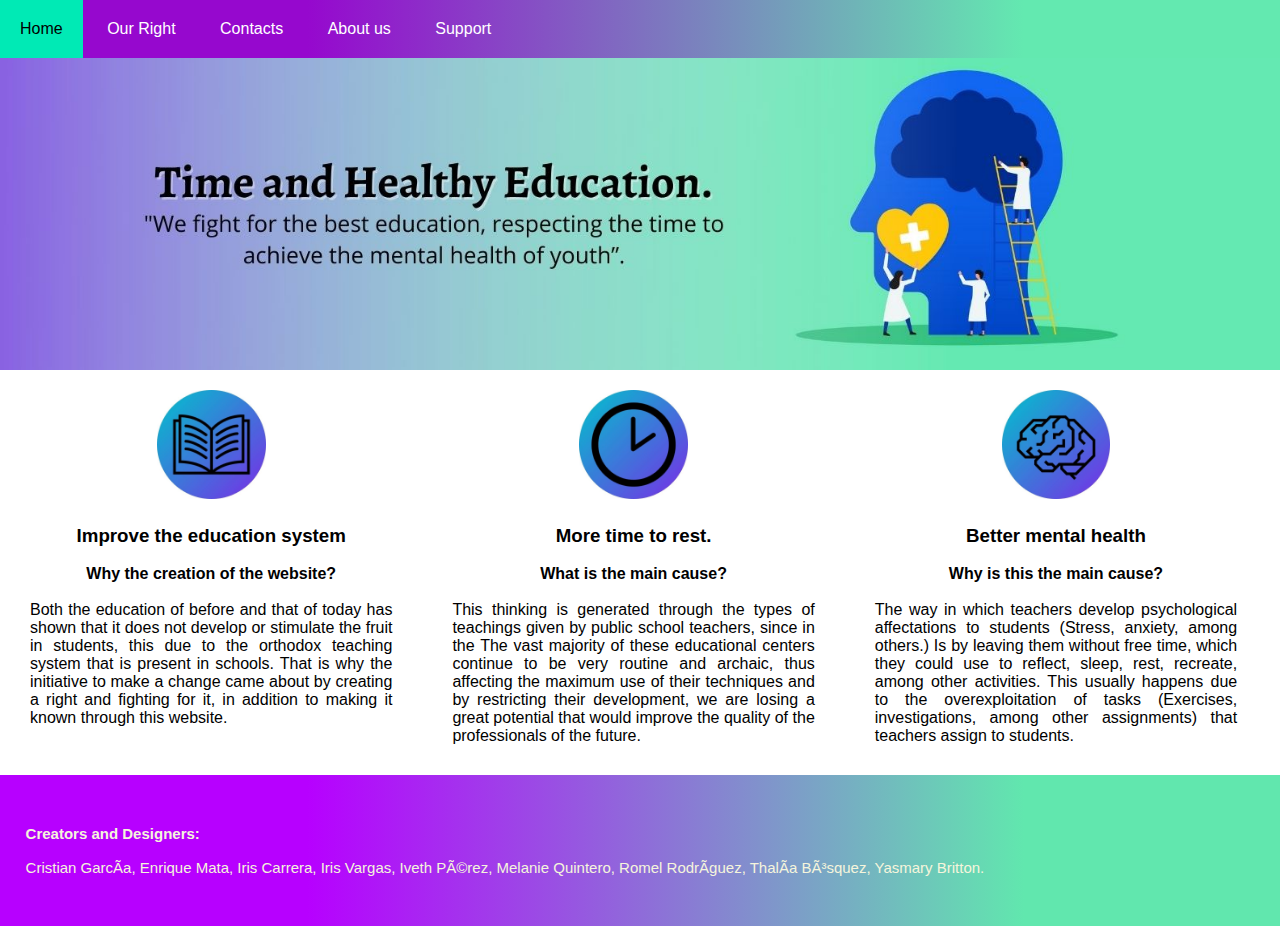
<file: index.html>
<!DOCTYPE html>
<html lang="en"> 
<head>

        <meta charset="UFT-8">   
        <title> Time and Healthy Education. (Home)</title>
        <link rel="stylesheet" type="text/css" href="ESTILO (INICIO).css">   

</head><!––Cierre del "Head".-->
 
<body>
   
   <ul class="menu">

    <li><a href="index.html" target="0">Home</a></li>                                               
    <li><a href="PAGINA DE NUESTRO DERECHO.html">Our Right</a></li>
    <li><a href="PAGINA DE CONTACTO.html" target="0">Contacts</a></li>
    <li><a href="PAGINA DE ACERCA DE NOSOTROS.html" target="0">About us</a></li>
    <li><a href="PAGINA DE SOPORTE.html" target="0">Support</a></li>
    </ul>
     
  


        <div class="img_main">
            <img src="Imagenes/Logo.jpg" alt="Imagen" width="100%" align= "charset">
        </div> 
     
<div class="grid2">
    <div class="card">
        <br><img src="Imagenes/Libro logo.jpg" alt="Imagen" width="30%" align= "charset">
        <p><h3><br>Improve the education system</h3> <br>
            <b>Why the creation of the website?</b> <br>
            <br>
            <p>Both the education of before and that of today has shown that it does not develop or stimulate the fruit in students, this due to the 
            orthodox teaching system that is present in schools. That is why the initiative to make a change came about by creating a right and fighting 
            for it, in addition to making it known through this website.</p> 
    </div>

    <div class="card">
        <br><br><img src="Imagenes/Reloj logo.jpg" alt="Imagen" width="30%" align= "charset">
        <p><h3><br>More time to rest.</h3><br>
            <b>What is the main cause?</b><br>
            <br>
            <p>This thinking is generated through the types of teachings given by public school teachers, since in the
             The vast majority of these educational centers continue to be very routine and archaic, thus affecting the maximum use
             of their techniques and by restricting their development, we are losing a great potential that would improve the quality of the professionals of the future.</p>
    </div>

    <div  class="card">
        <br><br><img src="Imagenes/Cerebro logo.jpg" alt="Imagen" width="30%" align= "charset">
        <p><h3><br>Better mental health</h3><br>
             <b>Why is this the main cause?</b>
             <br>
             <br><p>The way in which teachers develop psychological affectations to students (Stress, anxiety, among others.) Is by leaving them without
                free time, which they could use to reflect, sleep, rest, recreate, among other activities. This usually happens due to the overexploitation of tasks
                (Exercises, investigations, among other assignments) that teachers assign to students.</p>
    </div>
</div>

<footer>
    <div><b>Creators and Designers:</b> <br><br>
Cristian García,
Enrique Mata, 
Iris Carrera, 
Iris Vargas,
Iveth Pérez, 
Melanie Quintero, 
Romel Rodríguez,
Thalía Bósquez,
Yasmary Britton. 
    

    </div>
</footer>
    </body>
</html>
</file>
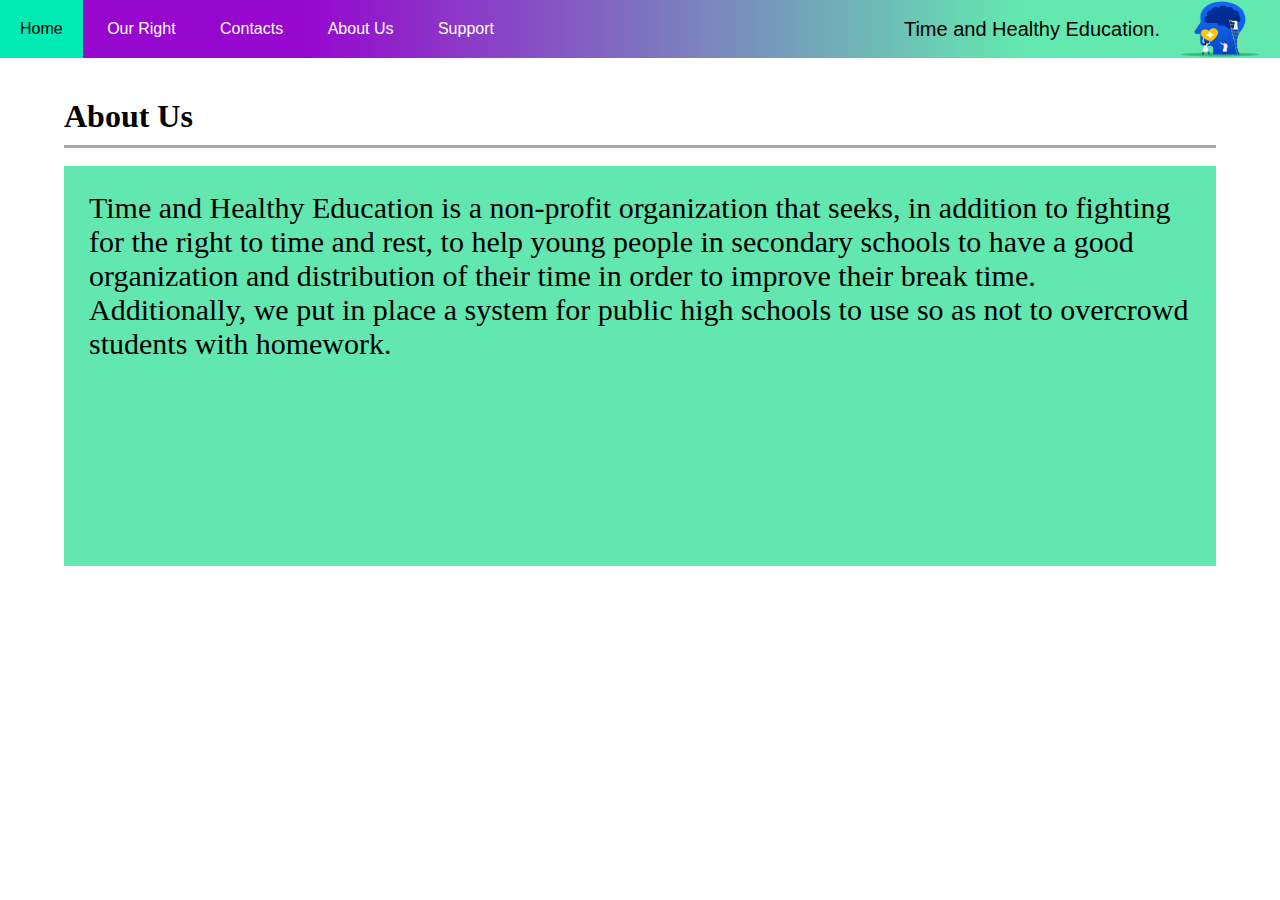
<file: PAGINA DE ACERCA DE NOSOTROS.html>
<!DOCTYPE html>
<html lang="en">
<head>
    <meta charset="UTF-8">
    <meta http-equiv="X-UA-Compatible" content="IE=edge">
    <meta name="viewport" content="width=device-width, initial-scale=1.0">
    <title>Time and Healthy Education (About Us)</title>
    <link rel="stylesheet" href="ESTILO (SOBRE NOSOTROS  Y NUESTRO DERECHO).css">
</head>
<body>
    <nav>
      <div>
      <ul>
        <li><a href="index.html" target="0">Home</a></li>  
        <li><a href="PAGINA DE NUESTRO DERECHO.html">Our Right</a></li>
        <li><a href="PAGINA DE CONTACTO.html" target="0">Contacts</a></li>
        <li><a href="PAGINA DE ACERCA DE NOSOTROS.html" target="0">About Us</a></li>
        <li><a href="PAGINA DE SOPORTE.html" target="0">Support</a></li>
     </ul>
      </div>
      <div class="logo">
          <span>Time and Healthy Education.</span>
          <img src="Imagenes/Logo pagina 2.png" alt="Salud mental">
      </div>
    </nav>
<div class="main">
    <div class="padre">
        <h1>About Us</h1>
        <hr>
        <br>
        <div class="hijo">
            <p>Time and Healthy Education is a non-profit organization that seeks, in addition to fighting for the right to time and rest, to help young people in secondary schools to have a good organization and distribution of their time in order to improve their break time.
               Additionally, we put in place a system for public high schools to use so as not to overcrowd students with homework.</p>
        </div>
    </div>
</div>
   
</body>
</html>
</file>
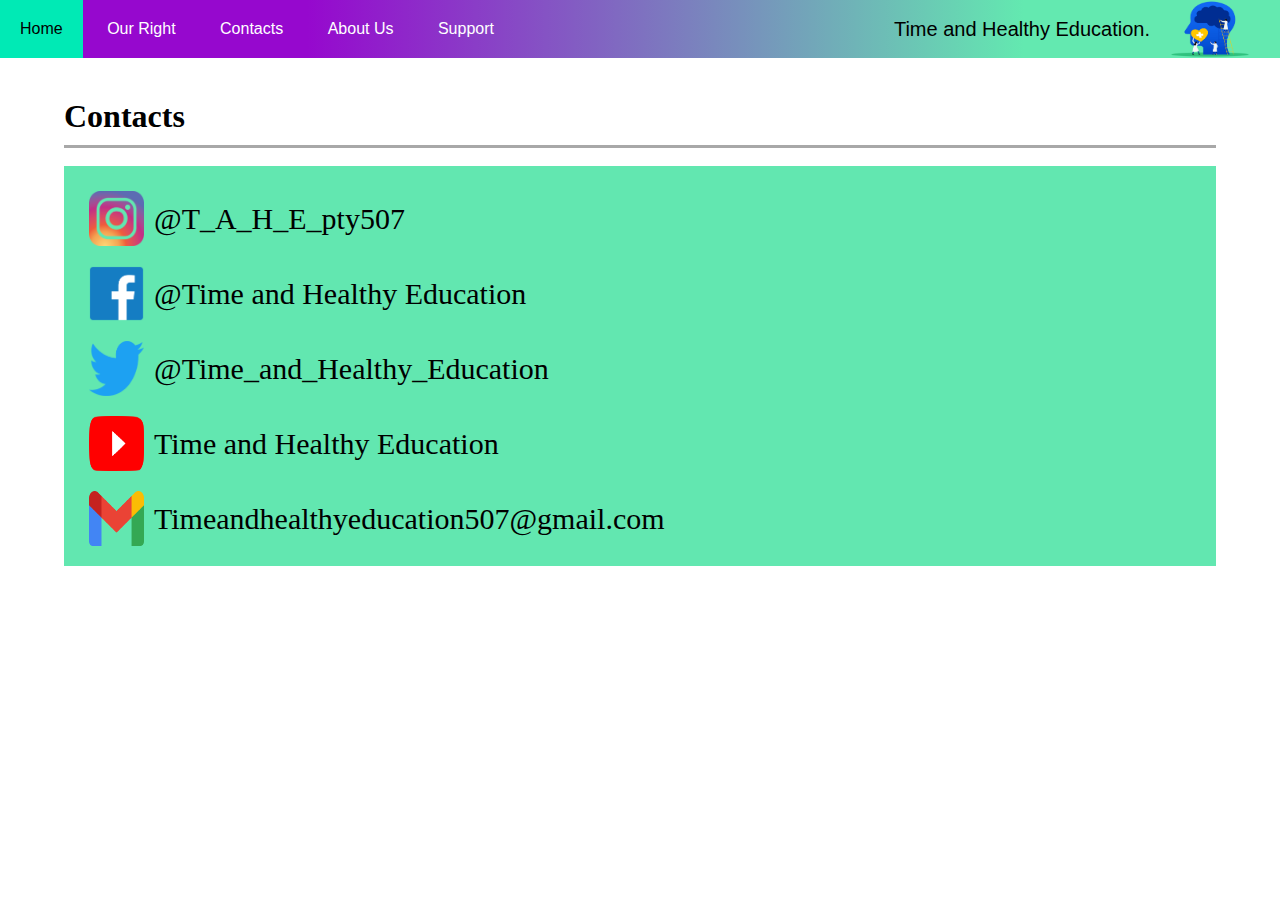
<file: PAGINA DE CONTACTO.html>
<!DOCTYPE html>
<html lang="en">
<head>
    <meta charset="UTF-8">
    <meta http-equiv="X-UA-Compatible" content="IE=edge">
    <meta name="viewport" content="width=device-width, initial-scale=1.0">
    <title>Time and Healthy Education (Contacts).</title>
    <link rel="stylesheet" href="ESTILO (CONTACTO).css">
</head>
<body>
    <nav>
      <div>
      <ul>
        <li><a href="index.html" target="0">Home</a></li>  
        <li><a href="PAGINA DE NUESTRO DERECHO.html">Our Right</a></li>
        <li><a href="PAGINA DE CONTACTO.html" target="0">Contacts</a></li>
        <li><a href="PAGINA DE ACERCA DE NOSOTROS.html" target="0">About Us</a></li>
        <li><a href="PAGINA DE SOPORTE.html" target="0">Support</a></li>
     </ul>
      </div>
      <div class="logo">
          <span>Time and Healthy Education.</span>
          <img id="loggo" src="Imagenes/Logo pagina 2.png" alt="Salud mental">
      </div>
    </nav>
<div class="main">
    <div class="padre">
        <h1>Contacts</h1>
        <hr>
        <br>
        <div class="hijo">
            <div><img src="Imagenes/Logo IG.png">@T_A_H_E_pty507</div>
            <div><img src="Imagenes/Facebook ligo.png">@Time and Healthy Education</div>
            <div><img src="Imagenes/twitter logo.png">@Time_and_Healthy_Education</div>
            <div><img src="Imagenes/YT logo.png">Time and Healthy Education</div>
            <div><img src="Imagenes/Gmail logo.png">Timeandhealthyeducation507@gmail.com</div>
        </div>
    </div>
</div>
   
</body>
</html>
</file>
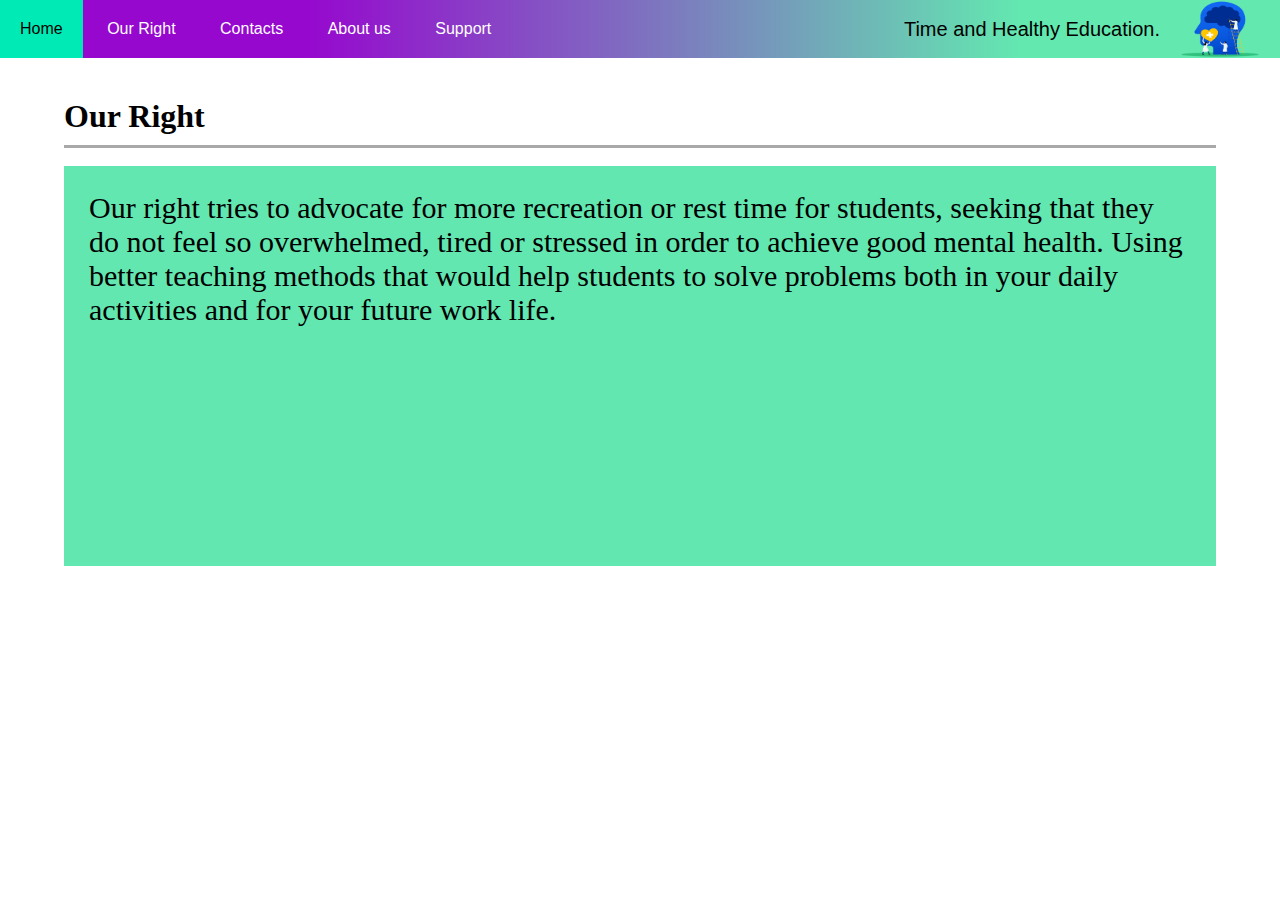
<file: PAGINA DE NUESTRO DERECHO.html>
<!DOCTYPE html>
<html lang="en">
<head>
    <meta charset="UTF-8">
    <meta http-equiv="X-UA-Compatible" content="IE=edge">
    <meta name="viewport" content="width=device-width, initial-scale=1.0">
    <title>Time and Healthy Education (Our Right).</title>
    <link rel="stylesheet" href="ESTILO (SOBRE NOSOTROS  Y NUESTRO DERECHO).css">
</head>
<body>
    <nav>
      <div>
      <ul>
        <li><a href="index.html" target="0">Home</a></li>  
        <li><a href="PAGINA DE NUESTRO DERECHO.html">Our Right</a></li>
        <li><a href="PAGINA DE CONTACTO.html" target="0">Contacts</a></li>
        <li><a href="PAGINA DE ACERCA DE NOSOTROS.html" target="0">About us</a></li>
        <li><a href="PAGINA DE SOPORTE.html" target="0">Support</a></li>
     </ul>
      </div>
      <div class="logo">
          <span>Time and Healthy Education.</span>
          <img src="Imagenes/Logo pagina 2.png" alt="Salud mental">
      </div>
    </nav>
<div class="main">
    <div class="padre">
        <h1>Our Right</h1>
        <hr>
        <br>
        <div class="hijo">
            <p>Our right tries to advocate for more recreation or rest time for students, seeking that they do not feel so overwhelmed,
               tired or stressed in order to achieve good mental health. Using better teaching methods that would help students to
               solve problems both in your daily activities and for your future work life.</p> 

        </div>
    </div>
</div>
   
</body>
</html>
</file>
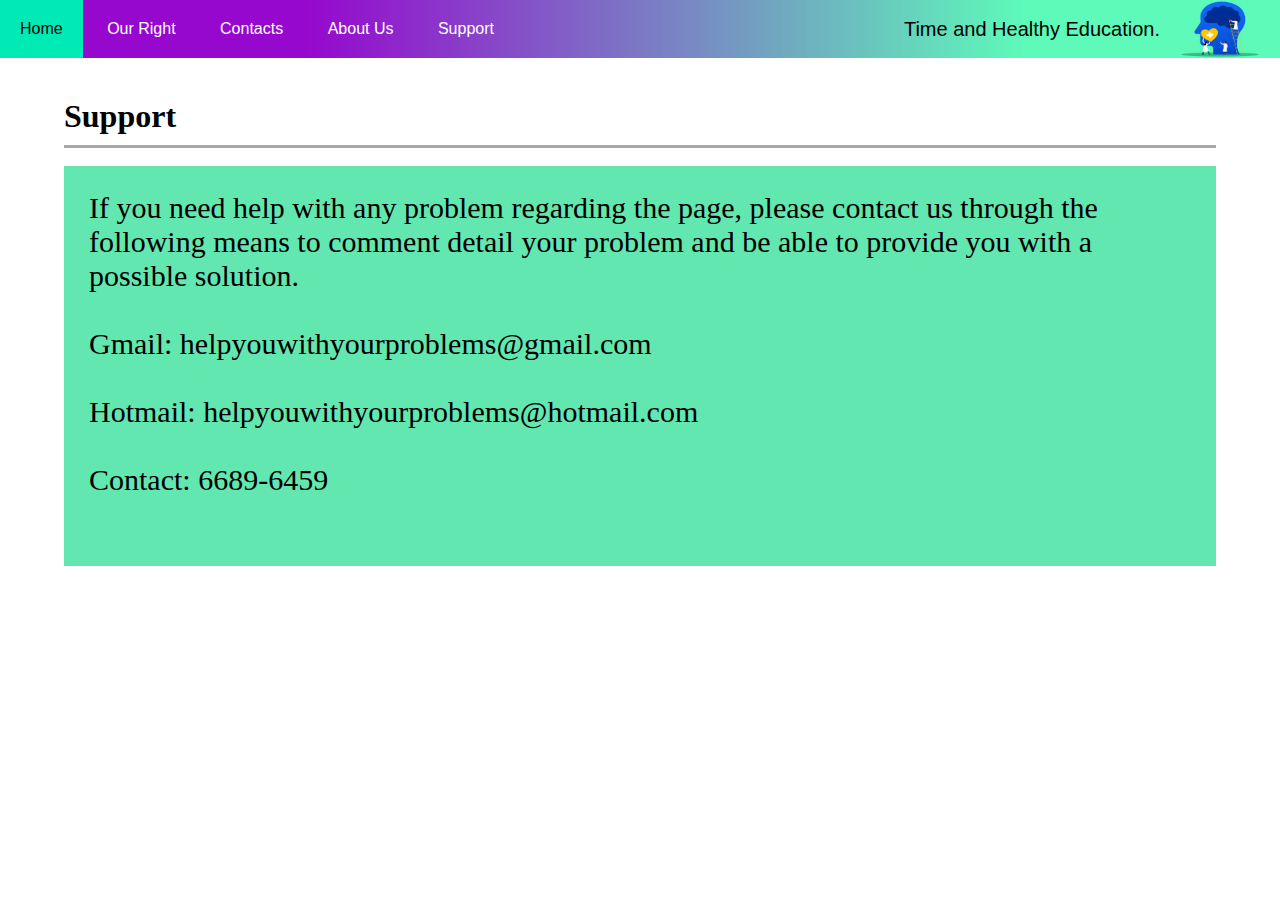
<file: PAGINA DE SOPORTE.html>
<!DOCTYPE html>
<html lang="en">
<head>
    <meta charset="UTF-8">
    <meta http-equiv="X-UA-Compatible" content="IE=edge">
    <meta name="viewport" content="width=device-width, initial-scale=1.0">
    <title>Time and Healthy Education (Support)</title>
    <link rel="stylesheet" href="ESTILO (SOPORTE).css">
</head>
<body>
    <nav>
      <div>
      <ul>
        <li><a href="index.html" target="0">Home</a></li>  
        <li><a href="PAGINA DE NUESTRO DERECHO.html">Our Right</a></li>
        <li><a href="PAGINA DE CONTACTO.html" target="0">Contacts</a></li>
        <li><a href="PAGINA DE ACERCA DE NOSOTROS.html" target="0">About Us</a></li>
        <li><a href="PAGINA DE SOPORTE.html" target="0">Support</a></li>
     </ul>
      </div>
      <div class="logo">
          <span>Time and Healthy Education.</span>
          <img src="Imagenes/Logo pagina 2.png" alt="Salud mental">
      </div>
    </nav>
<div class="main">
    <div class="padre">
        <h1>Support</h1>
        <hr>
        <br>
        <div class="hijo">
            <p>If you need help with any problem regarding the page, please contact us through the following means to comment
                detail your problem and be able to provide you with a possible solution.</p> 
            <br>
            <p>Gmail: helpyouwithyourproblems@gmail.com</p>
            <br>
            <p>Hotmail: helpyouwithyourproblems@hotmail.com</p>
            <br>
            <p>Contact: 6689-6459</p>
        </div>
    </div>
</div>
   
</body>
</html>
</file>
<file: ESTILO (INICIO).css>
*{
    margin: 0;
    padding: 0;
}
body{
    font-family: Arial, Helvetica, sans-serif;
    background-color: #ffffff;
}
h3{
    text-align: center;
}
.menu{
    list-style: circle;
    padding: 30;
    background: rgb(41,179,182);
    background: linear-gradient(90deg,rgb(150, 8, 206) 24% , #63E9B0 80%);
    width: 100%;
    max-width: 3000px;
    margin:auto;
    position: fixed;
    top: 0px;
    z-index: 12;
}

.menu li a{
    text-decoration: none;
    color: white;
    padding: 20px;
    display: block;

}

.menu li{
    display: inline-block;
    text-align: center;
}

.menu li a:hover{
    background: #00EAB5;
    color: black;
}

.img_main{
    position: relative;
    top: 50px;
}

.grid2 {
    display: grid;
    align-items: center;
    text-align: justify;
    grid-template-columns: 33% 33% 33%;
    
}
.H {
   background: blue;
   align-items: center;
   text-align: justify;
}

p{
    text-align: justify;


}
.card{
    
    margin:30px;
    text-align: center;
}

footer{
    height: 100px;
    background: rgb(41,179,182);
    background: linear-gradient(90deg,rgb(183, 0, 255) 24% , #61E7AE 80%);
    display: flex;
    justify-content: left;
    align-items: center;
    padding: 2%;
}
footer div{
        font-family:Arial, Helvetica, sans-serif;
        color: beige ;
        font-size: 15px;
}
</file>
<file: ESTILO (SOBRE NOSOTROS  Y NUESTRO DERECHO).css>
*{
    margin: 0;
    padding: 0;
}
nav{
    display: flex;
    font-family: Arial, Helvetica, sans-serif;
    justify-content: space-between;
    background: rgb(41,179,182);
    background: linear-gradient(90deg,rgb(150, 8, 206) 24% , #63E9B0 80%);
    width: 100%;
    height: 58px;
    max-width: 3000px;
    top: 0px;
}
ul{
    height: 100%;
}
a:hover{
    background: #00EAB5;
    color: black;
}
li a{
    text-decoration: none;
    color: white;
    padding: 20px;
    display: block;
}
li{
    display: inline-block;
    text-align: center;
    height: 100%;
}
.logo{
    display: flex;
    align-items: center;
    font-size: 20px;
    margin-right: 20px;
}
.logo span{
    margin-right: 20px;
}
img{
    width: 80px;
    height: 100%;
}
.main{
    display: flex;
    justify-content: center;
    padding-top: 40px;
}
.padre{
    width: 90%;
    height: 500px;
}
.hijo{
    background-color: rgb(98, 231, 176);
    font-size: 30px;
    height: 70%;
    padding: 25px;
}
hr{
    height: 3px;
    background-color: rgba(95, 95, 95, 0.542);
    border: none;
    margin-top: 10px;
}
</file>
<file: ESTILO (CONTACTO).css>
*{
    margin: 0;
    padding: 0;
}
nav{
    display: flex;
    font-family: Arial, Helvetica, sans-serif;
    justify-content: space-between;
    background: rgb(41,179,182);
    background: linear-gradient(90deg,rgb(150, 8, 206) 24% , #63E9B0 80%);
    width: 100%;
    height: 58px;
    max-width: 3000px;
    top: 0px;
}
ul{
    height: 100%;
}
a:hover{
    background: #00EAB5;
    color: black;
}
li a{
    text-decoration: none;
    color: white;
    padding: 20px;
    display: block;
}
li{
    display: inline-block;
    text-align: center;
    height: 100%;
}
.logo{
    display: flex;
    align-items: center;
    font-size: 20px;
    margin-right: 20px;
}
.logo span{
    margin-right: 20px;
}
#loggo{
    width: 80px;
    height: 100%;
}
.main{
    display: flex;
    justify-content: center;
    padding-top: 40px;
}
.padre{
    width: 90%;
    height: 500px;
}
.hijo{
    background-color: rgb(98, 231, 176);
    font-size: 30px;
    height: 70%;
    padding: 25px;
    display: flex;
    flex-direction: column;
}
.hijo div{
    margin-bottom: 20px;
    display: flex;
    align-items: center;
}
hr{
    height: 3px;
    background-color: rgba(95, 95, 95, 0.542);
    border: none;
    margin-top: 10px;
}
img{
    width: 55px;
    height: 55px;
    margin-right: 10px;
}
</file>
<file: ESTILO (SOPORTE).css>
*{
    margin: 0;
    padding: 0;
}
nav{
    display: flex;
    font-family: Arial, Helvetica, sans-serif;
    justify-content: space-between;
    background: rgb(41,179,182);
    background: linear-gradient(90deg,rgb(150, 8, 206) 24% , #63E9B0 80%);
    width: 100%;
    height: 58px;
    max-width: 3000px;
    top: 0px;
}
ul{
    height: 100%;
}
a:hover{
    background: #00EAB5;
    color: black;
}
li a{
    text-decoration: none;
    color: white;
    padding: 20px;
    display: block;
}
li{
    display: inline-block;
    text-align: center;
    height: 100%;
}
.logo{
    display: flex;
    align-items: center;
    font-size: 20px;
    margin-right: 20px;
}
.logo span{
    margin-right: 20px;
}
img{
    width: 80px;
    height: 100%;
}
.main{
    display: flex;
    justify-content: center;
    padding-top: 40px;
}
.padre{
    width: 90%;
    height: 500px;
}
.hijo{
    background-color: rgb(98, 231, 176);
    font-size: 30px;
    height: 70%;
    padding: 25px;
}
hr{
    height: 3px;
    background-color: rgba(95, 95, 95, 0.542);
    border: none;
    margin-top: 10px;
}*{
    margin: 0;
    padding: 0;
}
nav{
    display: flex;
    font-family: Arial, Helvetica, sans-serif;
    justify-content: space-between;
    background: rgb(41,179,182);
    background: linear-gradient(90deg,rgb(150, 8, 206) 24% , rgb(93, 250, 185) 80%);
    width: 100%;
    height: 58px;
    max-width: 3000px;
    top: 0px;
}
ul{
    height: 100%;
}
a:hover{
    background: #00EAB5;
    color: black;
}
li a{
    text-decoration: none;
    color: white;
    padding: 20px;
    display: block;
}
li{
    display: inline-block;
    text-align: center;
    height: 100%;
}
.logo{
    display: flex;
    align-items: center;
    font-size: 20px;
    margin-right: 20px;
}
.logo span{
    margin-right: 20px;
}
img{
    width: 80px;
    height: 100%;
}
.main{
    display: flex;
    justify-content: center;
    padding-top: 40px;
}
.padre{
    width: 90%;
    height: 500px;
}
.hijo{
    background-color: rgb(98, 231, 176);
    font-size: 30px;
    height: 70%;
    padding: 25px;
}
hr{
    height: 3px;
    background-color: rgba(95, 95, 95, 0.542);
    border: none;
    margin-top: 10px;
}*{
    margin: 0;
    padding: 0;
}
nav{
    display: flex;
    font-family: Arial, Helvetica, sans-serif;
    justify-content: space-between;
    background: rgb(41,179,182);
    background: linear-gradient(90deg,rgb(150, 8, 206) 24% , rgb(93, 250, 185) 80%);
    width: 100%;
    height: 58px;
    max-width: 3000px;
    top: 0px;
}
ul{
    height: 100%;
}
a:hover{
    background: #00EAB5;
    color: black;
}
li a{
    text-decoration: none;
    color: white;
    padding: 20px;
    display: block;
}
li{
    display: inline-block;
    text-align: center;
    height: 100%;
}
.logo{
    display: flex;
    align-items: center;
    font-size: 20px;
    margin-right: 20px;
}
.logo span{
    margin-right: 20px;
}
img{
    width: 80px;
    height: 100%;
}
.main{
    display: flex;
    justify-content: center;
    padding-top: 40px;
}
.padre{
    width: 90%;
    height: 500px;
}
.hijo{
    background-color: rgb(98, 231, 176);
    font-size: 30px;
    height: 70%;
    padding: 25px;
}
hr{
    height: 3px;
    background-color: rgba(95, 95, 95, 0.542);
    border: none;
    margin-top: 10px;
}
</file>
